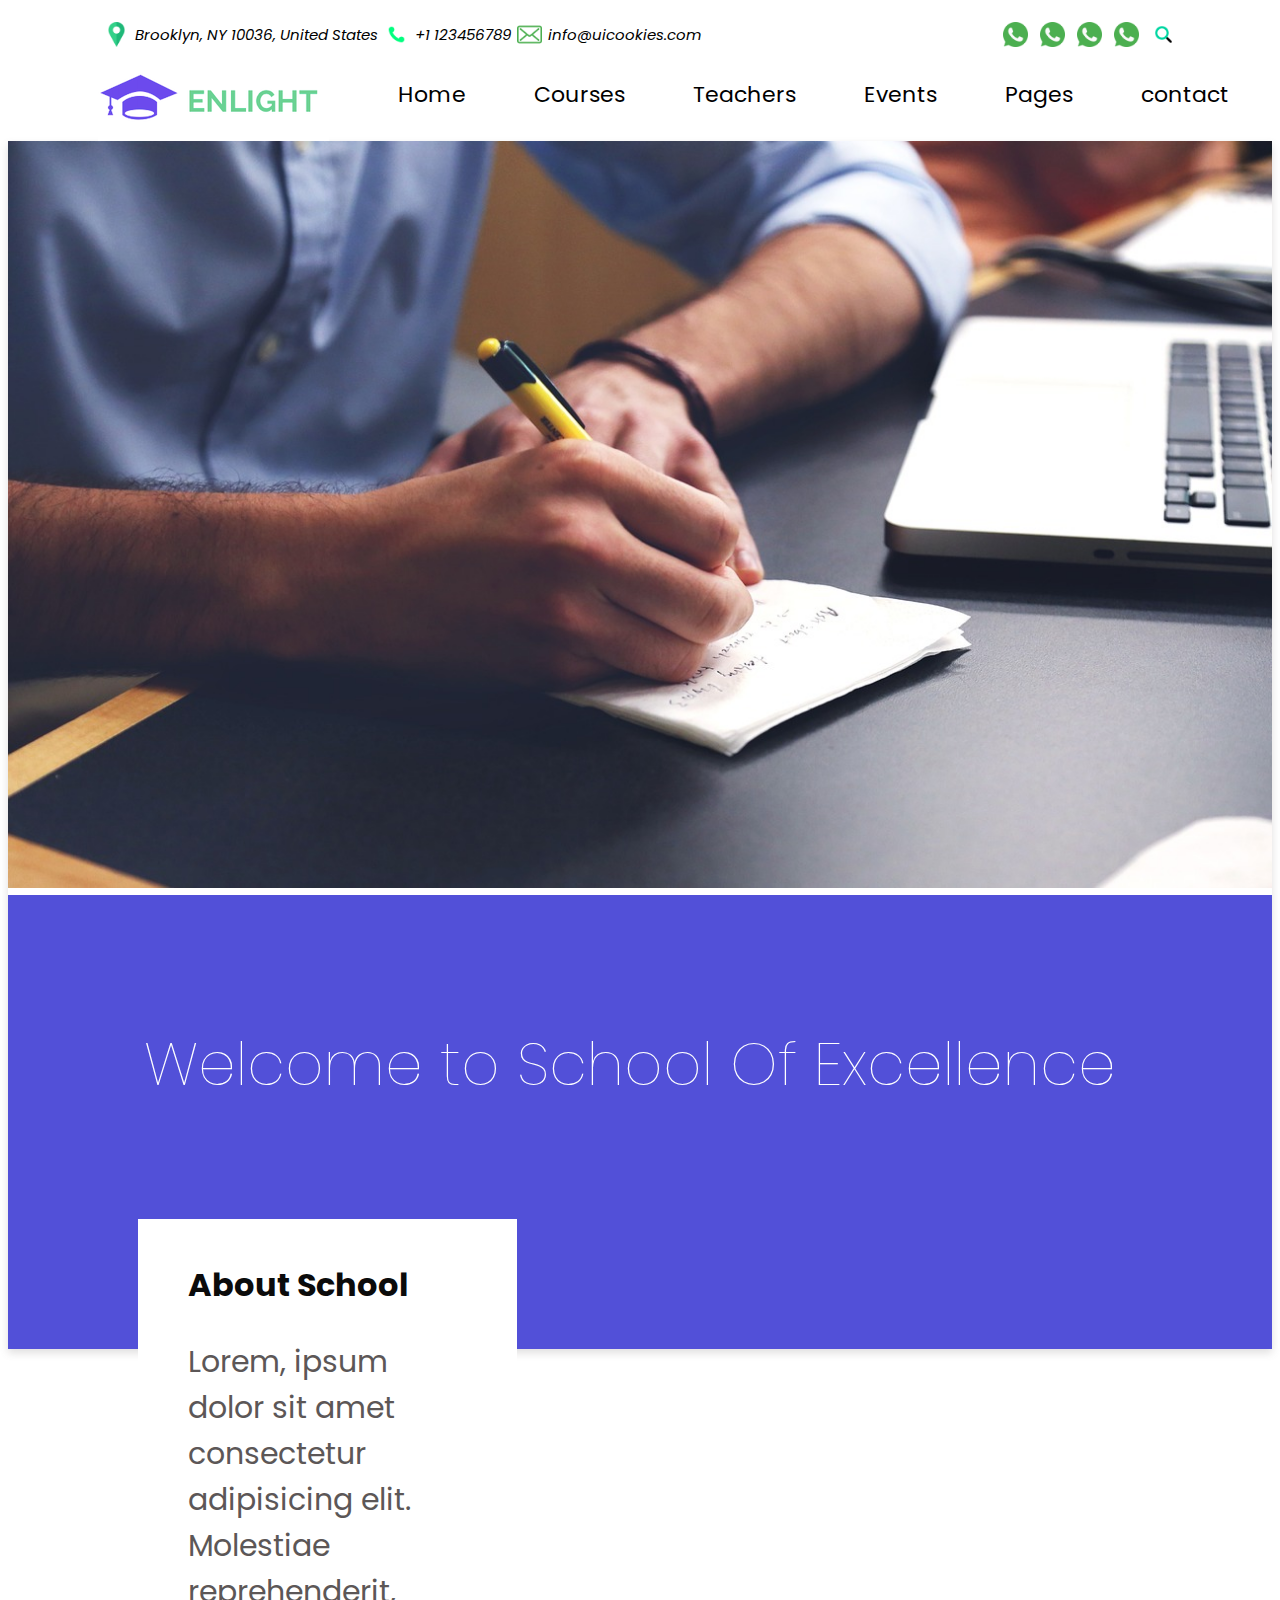
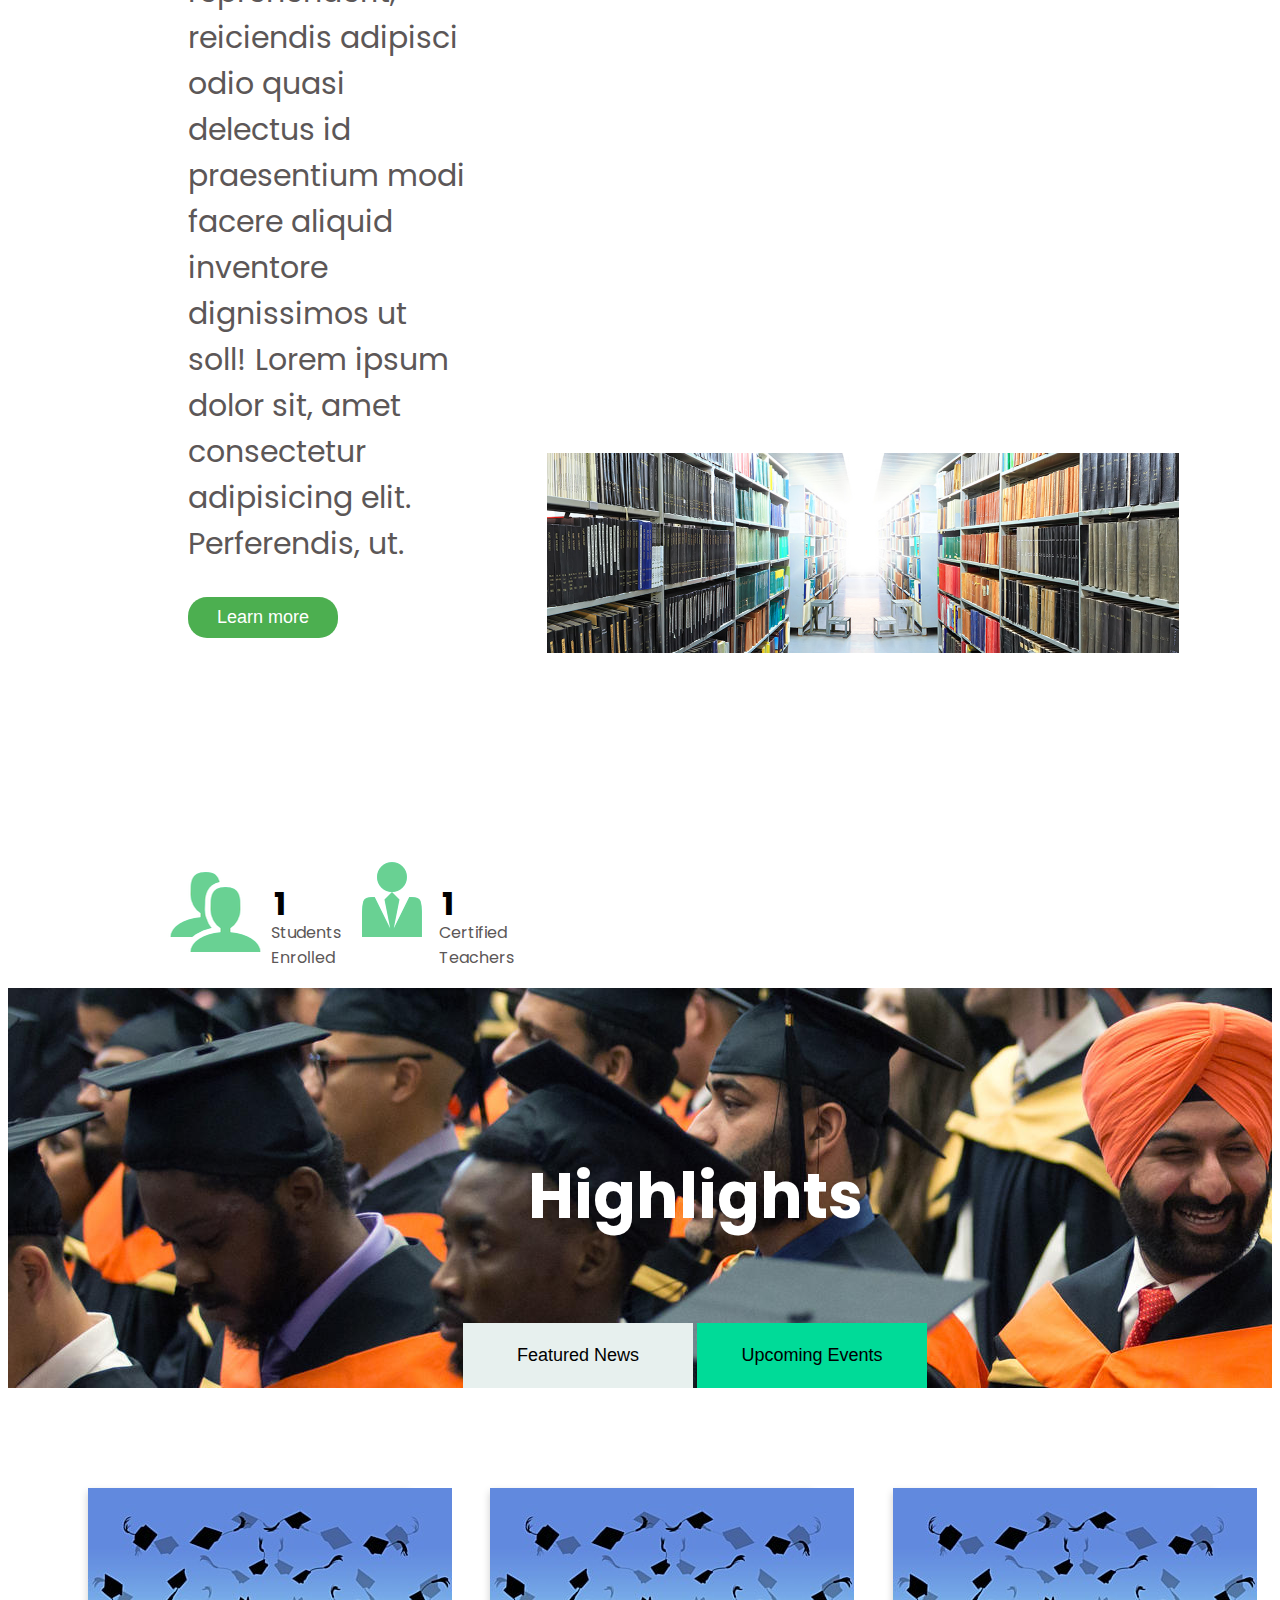
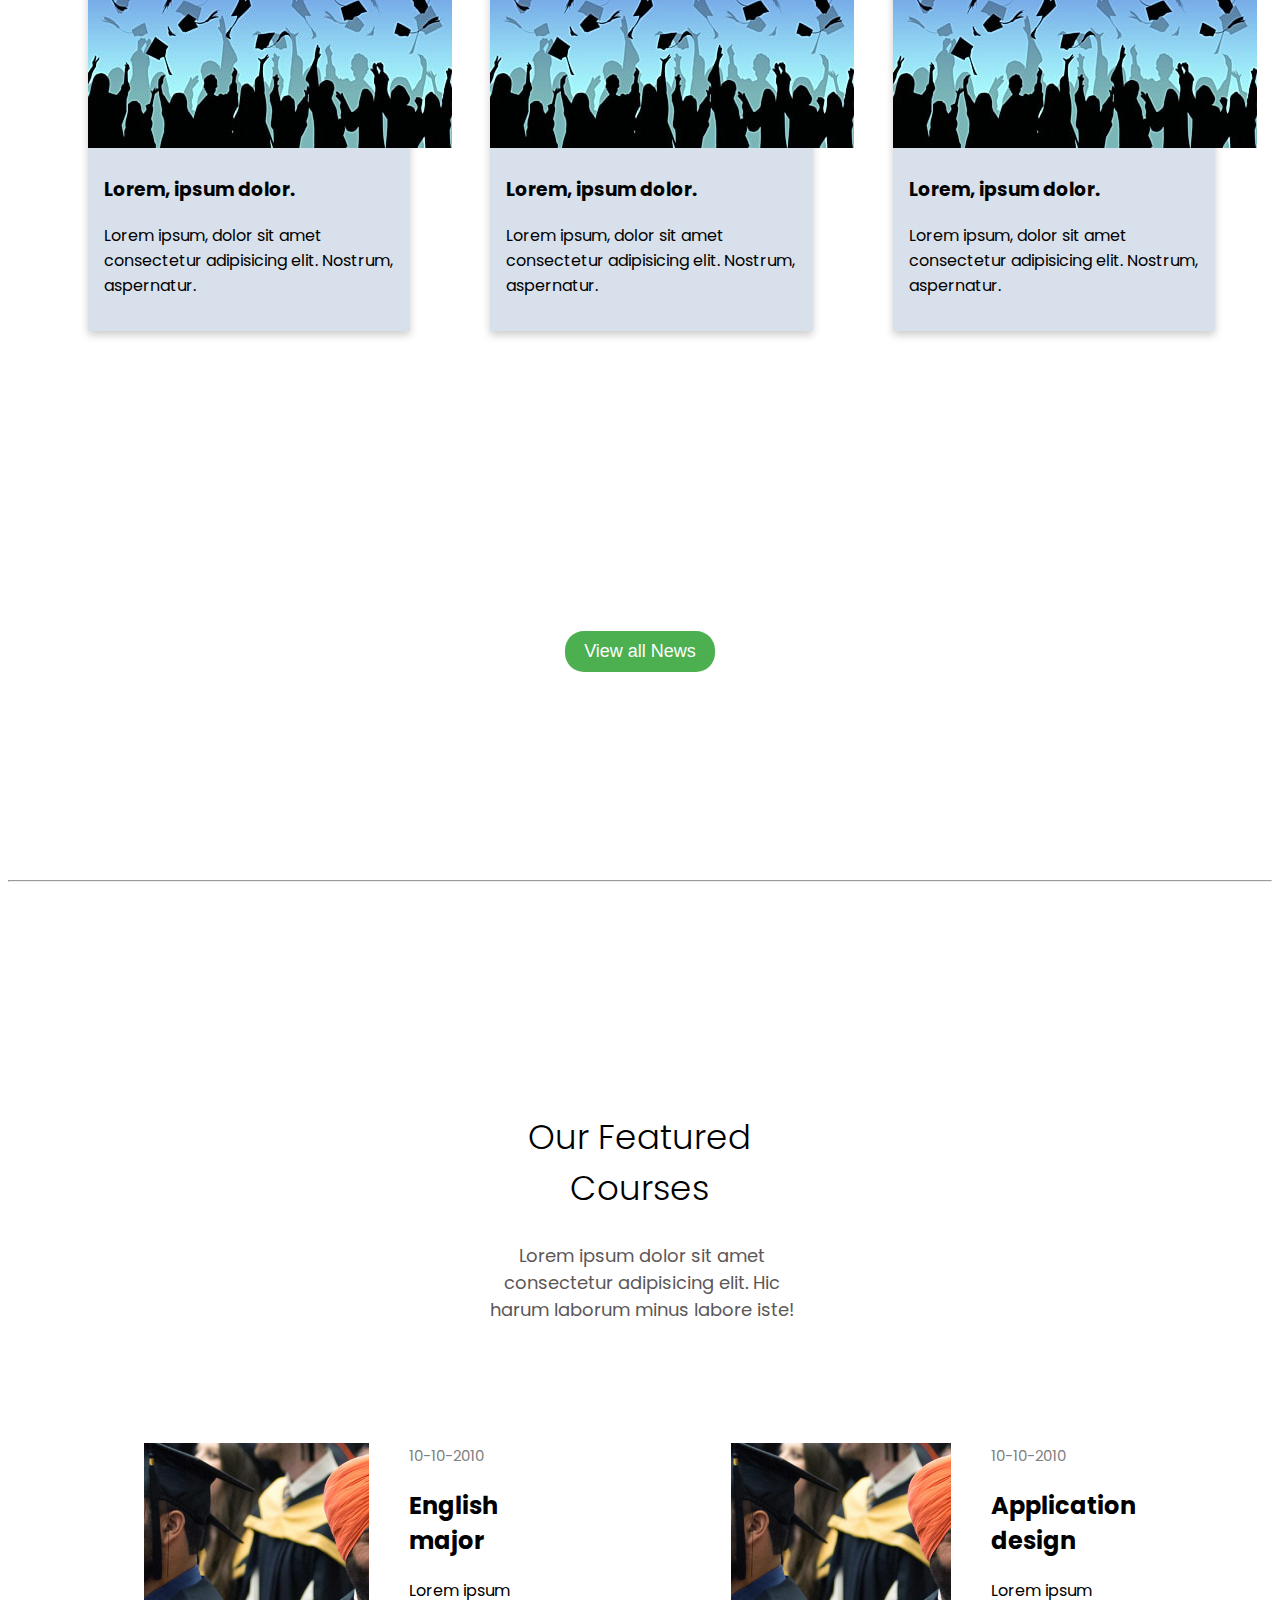
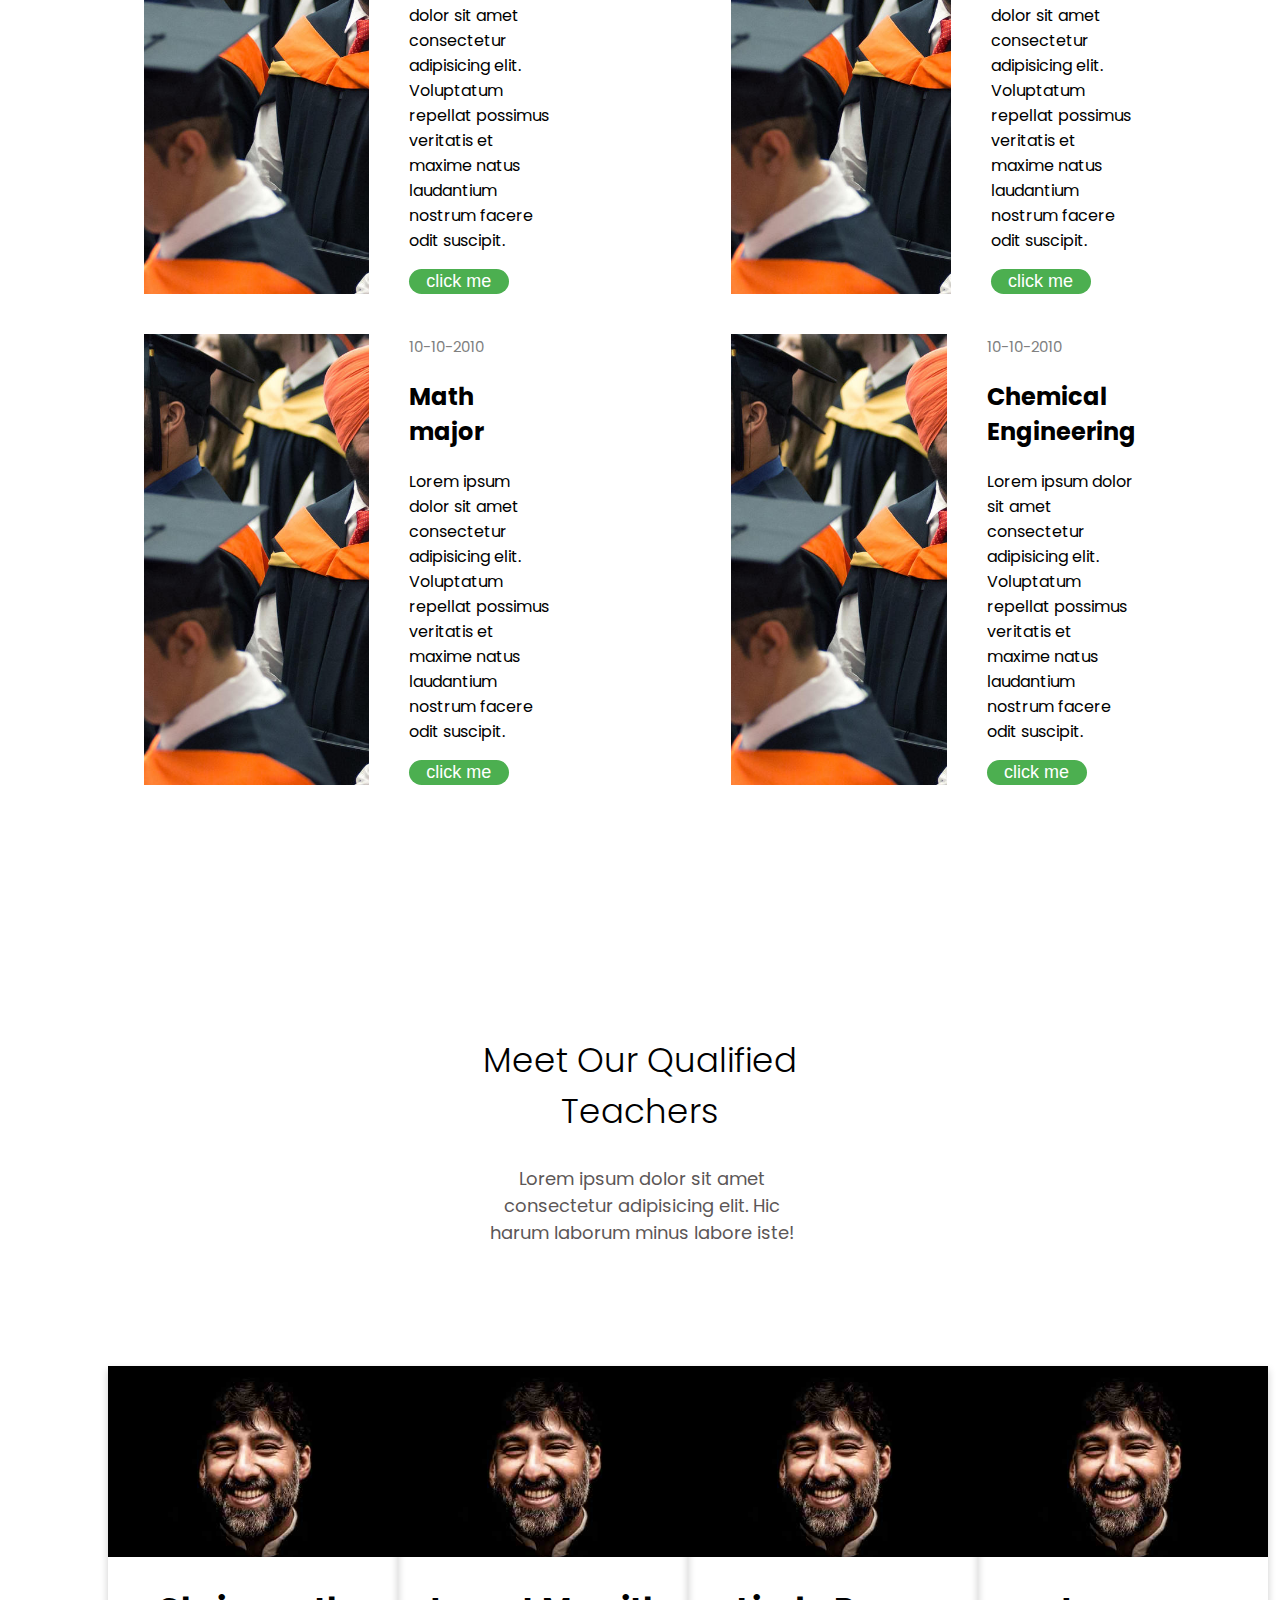
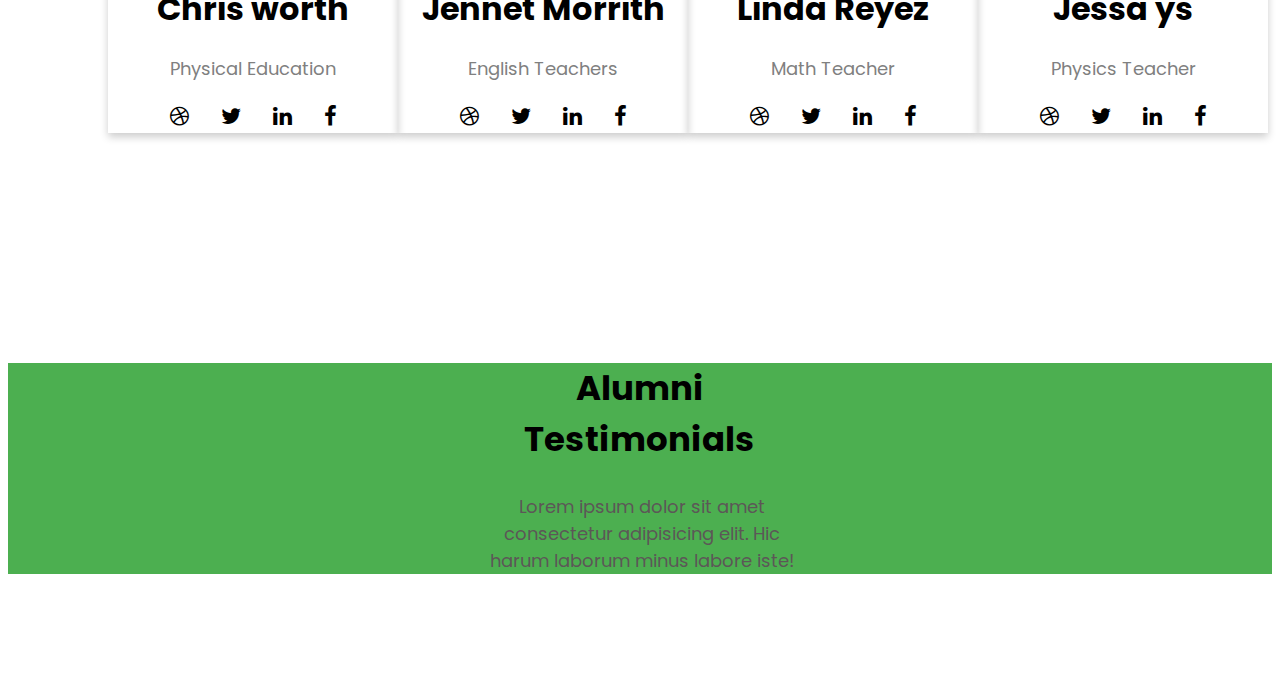
<file: index.html>
<!DOCTYPE html>
<html lang="en">
<head>
  <meta charset="UTF-8">
  <meta http-equiv="X-UA-Compatible" content="IE=edge">
  <meta name="viewport" content="width=device-width, initial-scale=1.0">
  <link rel="stylesheet" href="style.css">
  <link rel="stylesheet" href="https://cdnjs.cloudflare.com/ajax/libs/font-awesome/4.7.0/css/font-awesome.min.css">
  <title>Enlight</title>
</head>
<body>
<div class="header-complete">
  <div class="item1">
    <div class="header">
      <img src="direction.png" alt="direction">
      <p>Brooklyn, NY 10036, United States</p>
      <img src="call.png" alt="calling">
      <p>+1 123456789</p>
      <img src="email.png" alt="email">
      <p>info@uicookies.com</p> 
    </div>
    <div class="header">
      <img src="whatsapp.png" alt="whatsapp">
      <img src="whatsapp.png" alt="whatsapp">
      <img src="whatsapp.png" alt="whatsapp">
      <img src="whatsapp.png" alt="whatsapp">
      <img src="search.png" alt="search icon">
    </div>
  </div>

  <div class="item2">
    <img src="logo.png" alt="logo">
    <div class="menu-items">
      <ul class="nav-item">
        <li class="items">
          <a href="#">Home</a>
        </li>
        <li class="items"><a href="#">Courses</a>
        </li>
        <li class="items"><a href="#">Teachers</a>
        </li>
        <li class="items"><a href="#">Events</a>
        </li>
        <li class="items"><a href="#">Pages</a>
        <li class="items"><a href="#">contact</a>
        </li>
      </ul>

    </div>
  </div>
</div>


<div class="card1">
  <img src="offic.jpeg" alt="image" style="width: 100%;">
  <div class="container1">
    <h1 style="font-size: 60px; margin-left: 120px; color: white;">Welcome to School Of Excellence</h1>
  </div>
</div>
<div class="about">
  <div class="card2">
    <div class="container2">
      <h1>About School</h1>
      <p>Lorem, ipsum dolor sit amet consectetur adipisicing elit. Molestiae reprehenderit, reiciendis adipisci odio quasi delectus id praesentium modi facere aliquid inventore dignissimos ut soll! Lorem ipsum dolor sit, amet consectetur adipisicing elit. Perferendis, ut.</p>
      <div class="button2">
        <button>Learn more</button>
      </div>
    </div>
  </div>
  <img src="lib.jpeg" alt="books imge">
</div>

<div class="stuteach">
  <div class="students">
    <img src="students.png" alt="studenticon" style="
    width: fit-content;
    height: fit-content">
    <div class="details">
      <h1>1</h1>
      <p>Students Enrolled</p>
    </div>
  </div>
  <div class="students">
    <img src="teachers.png" style="
    width: fit-content;
    height: fit-content">
    <div class="details">
      <h1>1</h1>
      <p>Certified Teachers</p>
    </div>
  </div>
</div>

<div class="highlights">
  <div class="highcon">
    <div class="heading">
      <h1 style="font-family: 'Poppins', sans-serif;">Highlights</h1>
    </div>
    <div class="buttons">
      <button style="background: #e7f0ee;
      font-size: 18px;
      position: relative;
      padding: 22px;
      width: 230px;
      text-align: center;
      text-decoration: none;
      cursor: pointer;
      transition-duration: 0.4s;
      border: none;">Featured News</button>
      <button style="background: #00DB98;
      font-size: 18px;
      position: relative;
      padding: 22px;
      width: 230px;
      text-align: center;
      text-decoration: none;
      cursor: pointer;
      transition-duration: 0.4s;
      border: none;">Upcoming Events</button>
    </div>
  </div>
</div>

<div class="cardsABC">
  <div class="cardA">
    <img src="add.jpeg" alt="image">
    <div class="cardAcontainer">
      <h3>Lorem, ipsum dolor.</h3>
      <p>Lorem ipsum, dolor sit amet consectetur adipisicing elit. Nostrum, aspernatur.</p>
    </div>
  </div><div class="cardA">
    <img src="add.jpeg" alt="image">
    <div class="cardAcontainer">
      <h3>Lorem, ipsum dolor.</h3>
      <p>Lorem ipsum, dolor sit amet consectetur adipisicing elit. Nostrum, aspernatur.</p>
    </div>
  </div><div class="cardA">
    <img src="add.jpeg" alt="image">
    <div class="cardAcontainer">
      <h3>Lorem, ipsum dolor.</h3>
      <p>Lorem ipsum, dolor sit amet consectetur adipisicing elit. Nostrum, aspernatur.</p>
    </div>
  </div>
</div>
<div class="news-button">
  <button id="news">View all News</button>
</div>
<hr>
<div class="featured-courses">
  <div class="feat-heading">
    <h2 style="font-size: 34px;">Our Featured Courses</h2>
    <p style="margin-left: 5px; font-size: 18px;color: rgb(92, 87, 87);;">Lorem ipsum dolor sit amet consectetur adipisicing elit. Hic harum laborum minus labore iste!</p>
  </div>
</div>
<!-- creating featured courses cards -->
<div class="cards">
  <div class="cards_items">
    <div class="card_image"><img src="./highlight1.jpeg" alt="this is a img"></div>
    <div class="card_content">
      <span class="date_time">10-10-2010</span>
      <div class="design">
        <h2>English major</h2>
        <p>Lorem ipsum dolor sit amet consectetur adipisicing elit. Voluptatum repellat possimus veritatis et maxime natus laudantium nostrum facere odit suscipit.</p>
      </div>
      <span class="btn_card"><button>click me</button></span>
    </div>
  </div>
  <div class="cards_items">
    <div class="card_image"><img src="./highlight1.jpeg" alt="this is a img"></div>
    <div class="card_content">
      <span class="date_time">10-10-2010</span>
      <div class="design">
        <h2>Application design</h2>
        <p>Lorem ipsum dolor sit amet consectetur adipisicing elit. Voluptatum repellat possimus veritatis et maxime natus laudantium nostrum facere odit suscipit.</p>
      </div>
      <span class="btn_card"><button>click me</button></span>
    </div>
  </div>
  <div class="cards_items">
    <div class="card_image"><img src="./highlight1.jpeg" alt="this is a img"></div>
    <div class="card_content">
      <span class="date_time">10-10-2010</span>
      <div class="design">
        <h2>Math major</h2>
        <p>Lorem ipsum dolor sit amet consectetur adipisicing elit. Voluptatum repellat possimus veritatis et maxime natus laudantium nostrum facere odit suscipit.</p>
      </div>
      <span class="btn_card"><button>click me</button></span>
    </div>
  </div>
  <div class="cards_items">
    <div class="card_image"><img src="./highlight1.jpeg" alt="this is a img"></div>
    <div class="card_content">
      <span class="date_time">10-10-2010</span>
      <div class="design">
        <h2>Chemical Engineering</h2>
        <p>Lorem ipsum dolor sit amet consectetur adipisicing elit. Voluptatum repellat possimus veritatis et maxime natus laudantium nostrum facere odit suscipit.</p>
      </div>
      <span class="btn_card"><button>click me</button></span>
    </div>
  </div>
</div>

<div class="featured-courses">
  <div class="feat-heading">
    <h2 style="font-size: 34px;">Meet Our Qualified Teachers</h2>
    <p style="margin-left: 5px; font-size: 18px;color: rgb(92, 87, 87);;">Lorem ipsum dolor sit amet consectetur adipisicing elit. Hic harum laborum minus labore iste!</p>
  </div>
</div>

<div class="teacher_card">
  <div class="teach_card">
    <img src="teacher.png" alt="profile of the teacher">
    <h1>Chris worth</h1>
    <p class="title">Physical Education</p>
    <a href="#"><i class="fa fa-dribbble"></i></a>
    <a href="#"><i class="fa fa-twitter"></i></a>
    <a href="#"><i class="fa fa-linkedin"></i></a>
    <a href="#"><i class="fa fa-facebook"></i></a>
  </div>
  <div class="teach_card">
    <img src="teacher.png" alt="profile of the teacher">
    <h1>Jennet Morrith</h1>
    <p class="title">English Teachers</p>
    <a href="#"><i class="fa fa-dribbble"></i></a>
    <a href="#"><i class="fa fa-twitter"></i></a>
    <a href="#"><i class="fa fa-linkedin"></i></a>
    <a href="#"><i class="fa fa-facebook"></i></a>
  </div><div class="teach_card">
    <img src="teacher.png" alt="profile of the teacher">
    <h1>Linda Reyez</h1>
    <p class="title">Math Teacher</p>
    <a href="#"><i class="fa fa-dribbble"></i></a>
    <a href="#"><i class="fa fa-twitter"></i></a>
    <a href="#"><i class="fa fa-linkedin"></i></a>
    <a href="#"><i class="fa fa-facebook"></i></a>
  </div><div class="teach_card">
    <img src="teacher.png" alt="profile of the teacher">
    <h1>Jessa ys</h1>
    <p class="title">Physics Teacher</p>
    <a href="#"><i class="fa fa-dribbble"></i></a>
    <a href="#"><i class="fa fa-twitter"></i></a>
    <a href="#"><i class="fa fa-linkedin"></i></a>
    <a href="#"><i class="fa fa-facebook"></i></a>
  </div>
</div>

<div class="testimony">
  <div class="test-heading">
    <h2 style="font-size: 34px;">Alumni Testimonials</h2>
    <p style="margin-left: 5px; font-size: 18px;color: rgb(92, 87, 87);;">Lorem ipsum dolor sit amet consectetur adipisicing elit. Hic harum laborum minus labore iste!</p>
  </div>


</div>

</body>
</html>
</file>
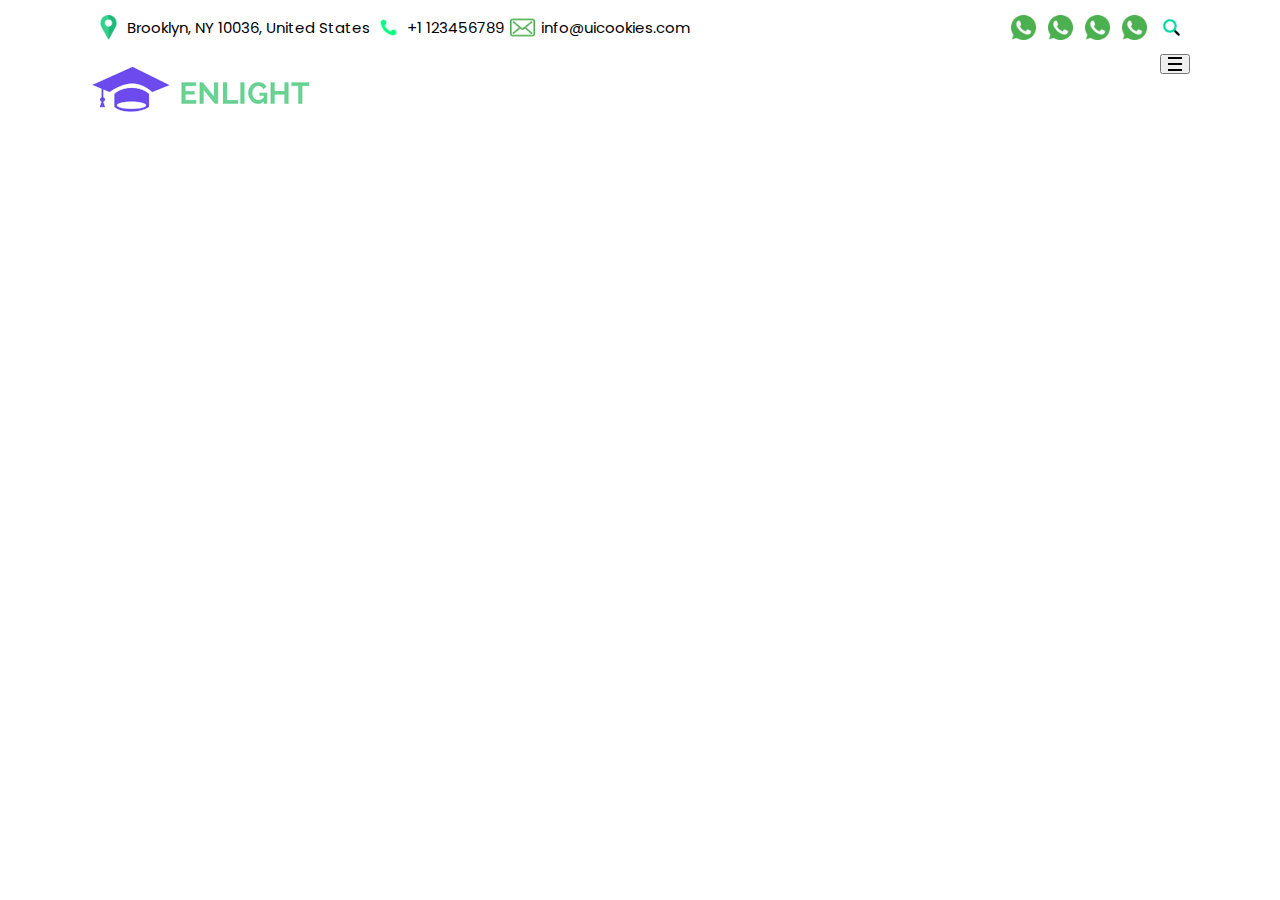
<file: indexresponsive.html>
<!DOCTYPE html>
<html lang="en">

<head>
  <meta charset="UTF-8">
  <meta http-equiv="X-UA-Compatible" content="IE=edge">
  <meta name="viewport" content="width=device-width, initial-scale=1.0">
  <link rel="stylesheet" href="styleresponsive.css">
  <link rel="stylesheet" href="https://cdnjs.cloudflare.com/ajax/libs/font-awesome/4.7.0/css/font-awesome.min.css">
  <title>Enlight</title>
</head>

<body>
  <div class="header-complete">
    <div class="item1">
      <div class="header1">
        <img src="direction.png" alt="direction">
        <p>Brooklyn, NY 10036, United States</p>
        <img src="call.png" alt="calling">
        <p>+1 123456789</p>
        <img src="email.png" alt="email">
        <p>info@uicookies.com</p>
      </div>
      <div class="header2">
        <img class="header2img" src="whatsapp.png" alt="whatsapp">
        <img class="header2img" src="whatsapp.png" alt="whatsapp">
        <img class="header2img" src="whatsapp.png" alt="whatsapp">
        <img class="header2img" src="whatsapp.png" alt="whatsapp">
        <img src="search.png" alt="search icon">
      </div>
    </div>

    <div class="item2">
      <div class="logo">
        <img src="logo.png" alt="logo">
      </div>

      <button id="hamburger-btn" class="hamburger">
        <span class="line"></span>
        <span class="line"></span>
        <span class="line"></span>
      </button>
      
      <nav id="menu" class="menu">
        <ul class="nav-item">
          <li class="items">
            <a href="#">Home</a>
          </li>
          <li class="items"><a href="#">Courses</a>
          </li>
          <li class="items"><a href="#">Teachers</a>
          </li>
          <li class="items"><a href="#">Events</a>
          </li>
          <li class="items"><a href="#">Pages</a>
          <li class="items"><a href="#">contact</a>
          </li>
        </ul>
      </nav>
      </div>
    </div>
  </div>


  <script>
    const hamburgerBtn = document.getElementById('hamburger-btn');
const menu = document.getElementById('menu');

hamburgerBtn.addEventListener('click', function() {
  hamburgerBtn.classList.toggle('active');
  menu.classList.toggle('active');
});

  </script>
</body>
</html>
</file>
<file: style.css>
@import url('https://fonts.googleapis.com/css2?family=Poppins:wght@200;300;400;500;700&display=swap');
{
  margin: 0;
  padding: 0;
  box-sizing: border-box;
}

body{
  font-family: 'Poppins', sans-serif;
}

.header-complete{
  margin-left: 90px;
  margin-right: 90px;

}
.item1{
  display: flex;
  flex-direction: row;
  justify-content: space-between;
  align-items: center;
  margin-top: 0.5px;
  margin-bottom: 0.5px;
  font-size: 15px;
}
.header{
  display: flex;
  align-items: center;
  justify-content: center;
}
.item1 img{
  height: 25px;
  margin-left: 6px;
  margin-right: 6px;
}
.header p{
  font-style: italic;
}
.item2{
  display: flex;
  flex-direction: row;
  justify-content: space-between;
}

.nav-item{
  display: flex;
  gap: 10PX;
}
.items{
  list-style: none;
  margin-left: 15px;
  margin-right: 15px;
}
.items a{
  text-decoration: none;
  color: black;
}
.card1 {
  box-shadow: 0 4px 8px 0 rgba(98, 94, 94, 0.2);
  transition: 0.3s;
}
.card:hover {
  box-shadow: 0 8px 16px 0 rgba(0,0,0,0.2);
}
.container1 {
  padding-top: 4px;
  padding-left: 16px;
  padding-right: 16px;
  padding-bottom: 200px;
  margin-top: 0%;
  background-color:rgb(82, 80, 216);
}
.container1 h1{
  margin-top: 120px;
  font-weight: lighter;
}

.about{
  display: flex;
  align-items: end;
}
.card2{
  background-color: rgb(255, 255, 255);
  width: 30%;
  padding-top: 0%;
  padding-bottom: 15px;
  margin-left: 130px;
  margin-top: -130px;
}
.container2{
  padding-top: 20px;
  padding-left: 50px;
  padding-right: 50px;
}
.container2 h1{
  color: #0b0b0b;
}
.container2 p{
  font-size: 30px;
  color: rgb(92, 87, 87);
}
.button2 button{
  position: relative;
  background-color: #4CAF50;
  border: none;
  font-size: 18px;
  color: #FFFFFF;
  padding: 10px;
  width: 150px;
  text-align: center;
  transition-duration: 0.4s;
  text-decoration: none;
  overflow: hidden;
  cursor: pointer;
  border-radius: 19px;
}
.about img{
  height: 200px;
  width: 50%;
  margin-left: 30px;
}
.stuteach{
  margin-right: 1215px;
  display: flex;
  margin-left: 150px;
  margin-top: 200px;
}
.students{
  display: flex;
  margin-right: 85%;
  margin-top: 6px;
  margin-bottom: 2px;
}
.details h1{
  size: 12px;
  margin-left: 3px;
  text-decoration: none;
}
.details p{
  margin-top: -30px;
  color: rgb(92, 87, 87);
}

.highlights{
  background-image: url(highlight1.jpeg);
  height: 400px;
}
.highlights h1{
  color: white; 
  font-size: 63px;

}
.highcon{
  display: flex;
  flex-direction: column;
  padding-left: 520px;
  padding-top: 119px;
}
.heading{
  margin-bottom: 12px;
}
.buttons{
  margin-top: 26px;
  margin-left: -65px;
}
.cardsABC{
  display: flex ;
}
.cardA {
  box-shadow: 0 4px 8px 0 rgba(0,0,0,0.2);
  transition: 0.3s;
  background-color: rgb(216, 225, 235);
  width: 25.5%;
  padding-top: 0%;
  padding-bottom: 15px;
  margin-left: 80px;
  margin-top: 100px;
}
.cardA:hover {
  box-shadow: 0 8px 16px 0 rgba(0,0,0,0.2);
}
.cardAcontainer {
  padding: 2px 16px;
}
#news{
  position: relative;
  background-color: #4CAF50;
  border: none;
  font-size: 18px;
  color: #FFFFFF;
  padding: 10px;
  width: 150px;
  text-align: center;
  transition-duration: 0.4s;
  text-decoration: none;
  overflow: hidden;
  cursor: pointer;
  border-radius: 19px;
  margin-top: 300px;
  margin-bottom: 200px;
}
.news-button{
  display: flex;
  justify-content: center;
}

.featured-courses{
  margin-top: 230px;
  margin-bottom: 100px;
}
.feat-heading{
  text-align: center;
  width: 27%;
  margin: 0px auto;
}
.feat-heading h2{
  font-weight: 300;
  font-size: 34px;
}
.cards{
  display:flex;
  flex-wrap: wrap;
  align-items: center;
  justify-content: space-between;
  width: 80%;
  margin: 15px auto;
}
.cards_items{
  display: flex;
  width: 40%;
  gap: 40px;
  margin: 20px 10px;
}
.date_time{
  color: grey;
  font-size: 15px;
}
.card_image img{
  width: 100%;
  object-fit: cover;
  min-height: 100%;
}
.btn_card button{
  position: relative;
  background-color: #4CAF50;
  border: none;
  font-size: 18px;
  color: #FFFFFF;
  padding: 2px;
  width: 100px;
  text-align: center;
  transition-duration: 0.4s;
  text-decoration: none;
  overflow: hidden;
  cursor: pointer;
  border-radius: 19px;
}

.teacher_card{
  display: flex;
  width: auto;
  margin-top: 120px;
  margin-bottom: 120px;
  margin-left: 100px;
  margin-right: 100px;
  min-height: 10px;
}
.teach_card{
  box-shadow: 0 4px 8px 0 rgba(0, 0, 0, 0.2);
  max-width: 300px;
  margin: auto;
  text-align: center;
}
.title {
  color: grey;
  font-size: 18px;
}
a {
  text-decoration: none;
  font-size: 22px;
  color: black;
  margin: 14px ;
}
a:hover {
  opacity: 0.7;
}

.testimony{
  background-color: #4CAF50;
  margin-top: 230px;
  margin-bottom: 100px;
}
.test-heading{
  text-align: center;
  width: 27%;
  margin: 0px auto;
}
</file>
<file: styleresponsive.css>
@import url('https://fonts.googleapis.com/css2?family=Poppins:wght@200;300;400;500;700&display=swap');

  {
  margin: 0;
  padding: 0;
  box-sizing: border-box;
}

body {
  margin: 0;
  padding: 0;
  font-family: 'Poppins', sans-serif;
}

.header-complete {
  margin-left: 90px;
  margin-right: 90px;

}

.item1 {
  display: flex;
  flex-direction: row;
  justify-content: space-between;
  align-items: center;
  margin-top: 0.5px;
  margin-bottom: 0.5px;
  font-size: 15px;
}

.header1 {
  display: flex;
  align-items: center;
  justify-content: center;
}

.header2 {
  display: flex;
  align-items: center;
  justify-content: center;
}

.item1 img {
  height: 25px;
  margin-left: 6px;
  margin-right: 6px;
}

.header p {
  font-style: italic;
}

.item2 {
  display: flex;
  flex-direction: row;
  justify-content: space-between;
}

.item2 .buttons button {
  padding: 3px 10px;
  margin: 10px 4px;
  color: #0b0b0b;
  font-family: sans-serif;
  text-transform: uppercase;
  text-align: center;
  position: relative;
  text-decoration: none;
  display: inline-block;
}

.nav-item {
  display: flex;
  gap: 10PX;
}

.items {
  list-style: none;
  margin-left: 15px;
  margin-right: 15px;
}

.items a {
  text-decoration: none;
  color: black;
}

/* lets see */
.hamburger {
  display: flex;
  flex-direction: column;
  justify-content: space-between;
  width: 30px;
  height: 20px;
  cursor: pointer;
}

.line {
  width: 100%;
  height: 2px;
  background-color: #000;
}

.menu {
  display: none;
  list-style: none;
}
.hamburger.active .line:nth-child(1) {
  transform: rotate(45deg) translate(5px -5px);
}

.hamburger.active .line:nth-child(2) {
  opacity: 0;
}

.hamburger.active .line:nth-child(3) {
  transform: rotate(-45deg)translate(5px -5px);
}

.menu.active {
  display: block;
}


@media screen and (max-width: 986px) {
  .header-complete {
    margin: 2px;
  }

  .header1 {
    display: none;
  }

  .header2 {
    width: 100%;
    display: flex;
    align-items: center;
    justify-content: space-evenly;

  }

  .item2 {
    display: block;
  }

  .logo {
    display: flex;
    align-items: center;
    justify-content: center;
    margin-top: 30px;
  }

  .menu-items {
    /* border: 2px solid black; */
    display: flex;
    justify-content: center;
    align-items: center;
  }

  .nav-item {
    gap: 14px;
    display: block;
  }

  .items {
    list-style: none;
    margin-left: 1px;
    margin-right: 1px;
    /* background-color: bisque; */
    display: flex;
  }
  .hamburger{
    background-color: aqua;
    margin-left: 50%;
    margin-top: 15px;

  }

  .menu{
    background-color: aqua;
  }
}
</file>
